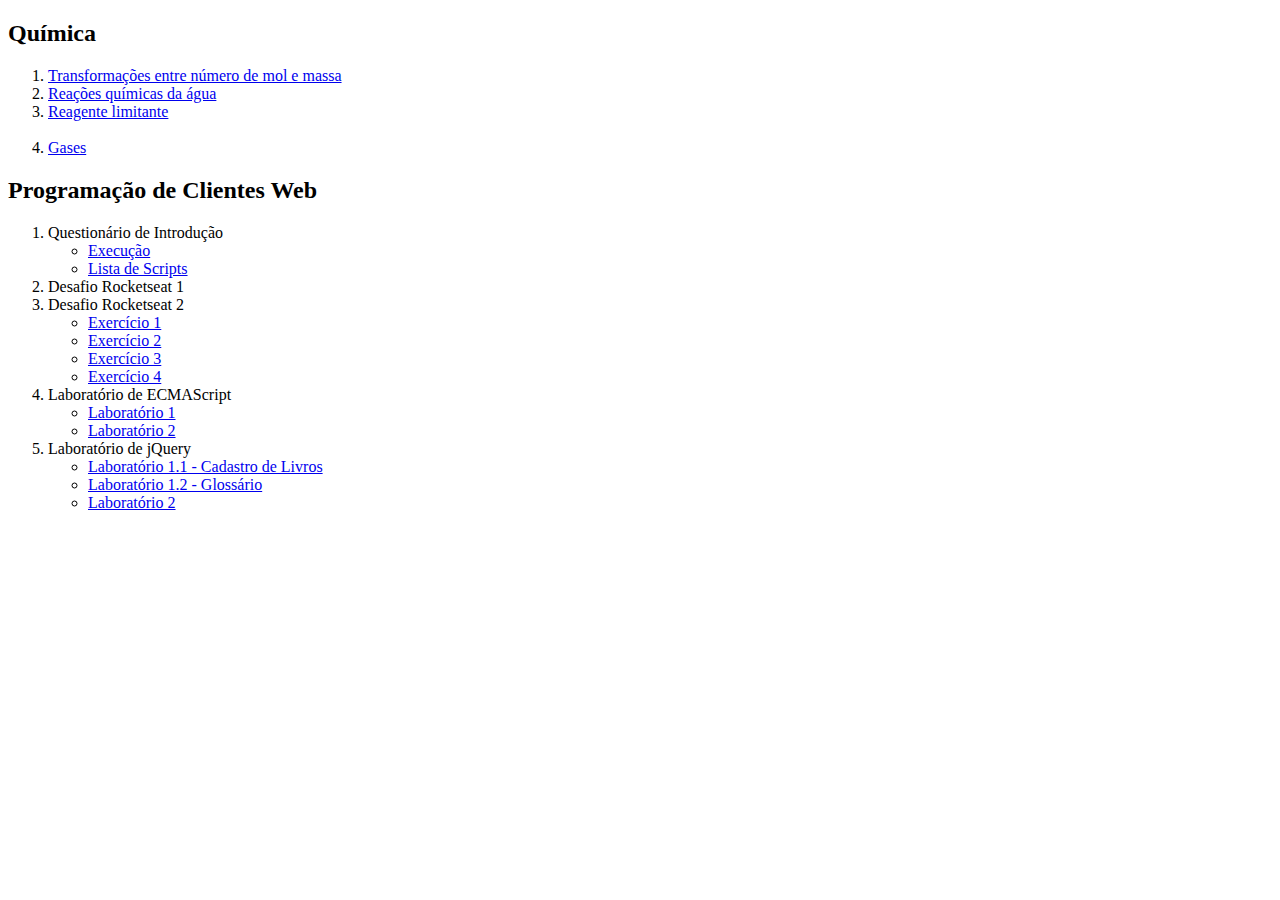
<file: index.html>
<!DOCTYPE html>
<html>
<head>
	<meta charset="utf-8">
	<title>Atividades</title>
</head>
<body>
	<h2>Química</h2>
	<ol>
		<li><a href="./quimica/quimica1.html">Transformações entre número de mol e massa</a></li>
		<li><a href="./quimica/quimica2.html">Reações químicas da água</a></li>
		<li><a href="./quimica/quimica3.html">Reagente limitante</a></li><br>

		<li><a href="./gases/gases.html">Gases</a></li>
	</ol>
	<h2>Programação de Clientes Web</h2>
	<ol>
		<li>Questionário de Introdução
			<ul>
				<li><a href="./questionario/exercicios.html">Execução</a></li>
				<li><a href="./questionario/js/lista.js">Lista de Scripts</a></li>
			</ul>
		</li>
		<li>Desafio Rocketseat 1</li>
		<li>Desafio Rocketseat 2
			<ul>
				<li><a href="./rocketseat/manipulandoDOM/exercicio1.html">Exercício 1</a></li>
				<li><a href="./rocketseat/manipulandoDOM/exercicio2.html">Exercício 2</a></li>
				<li><a href="./rocketseat/manipulandoDOM/exercicio3.html">Exercício 3</a></li>
				<li><a href="./rocketseat/manipulandoDOM/exercicio4.html">Exercício 4</a></li>
			</ul>
		</li>
		<li>Laboratório de ECMAScript
			<ul>
				<li><a href="./ecmascript/laboratorio_ecmascript.html">Laboratório 1</a></li>
				<li><a href="./ecmascript/laboratorio_ecmascript2.html">Laboratório 2</a></li>
			</ul>
		</li>
		<li>Laboratório de jQuery
			<ul>
				<li><a href="./labjquery/jquery1.html">Laboratório 1.1 - Cadastro de Livros</a></li>
				<li><a href="./labjquery/jquery2.html">Laboratório 1.2 - Glossário</a></li>
				<li><a href="./labjquery/jquery3.html">Laboratório 2</a></li>
			</ul>
		</li>
	</ol>
</body>
</html>
</file>
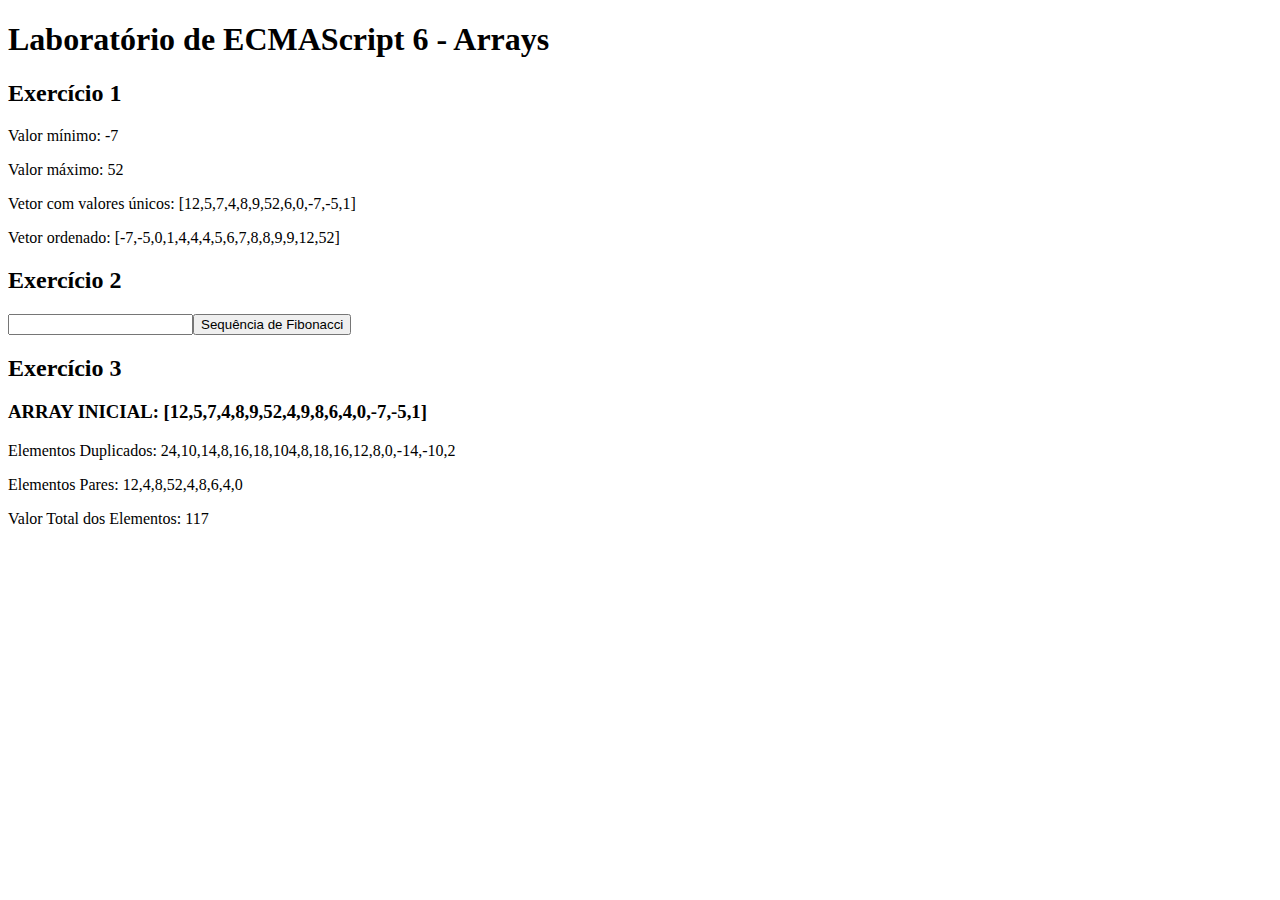
<file: ecmascript/laboratorio_ecmascript.html>
<!DOCTYPE html>
<html>
<head>
    <meta charset="UTF-8">
    <script src="https://ajax.googleapis.com/ajax/libs/jquery/3.5.1/jquery.min.js"></script>
    <script src="lab1ecma.js"></script>
    <title>Laboratório de ECMAScript 6</title>
</head>
<body>
    <h1>Laboratório de ECMAScript 6 - Arrays</h1>
    <div id="exe1">
        <h2>Exercício 1</h2>
    </div>
    <div id="exe2">
        <h2>Exercício 2</h2>
        <input><button>Sequência de Fibonacci</button>
        <p></p>
    </div>
    <div id="exe3">
        <h2>Exercício 3</h2>
    </div>
</body>
</html>
</file>
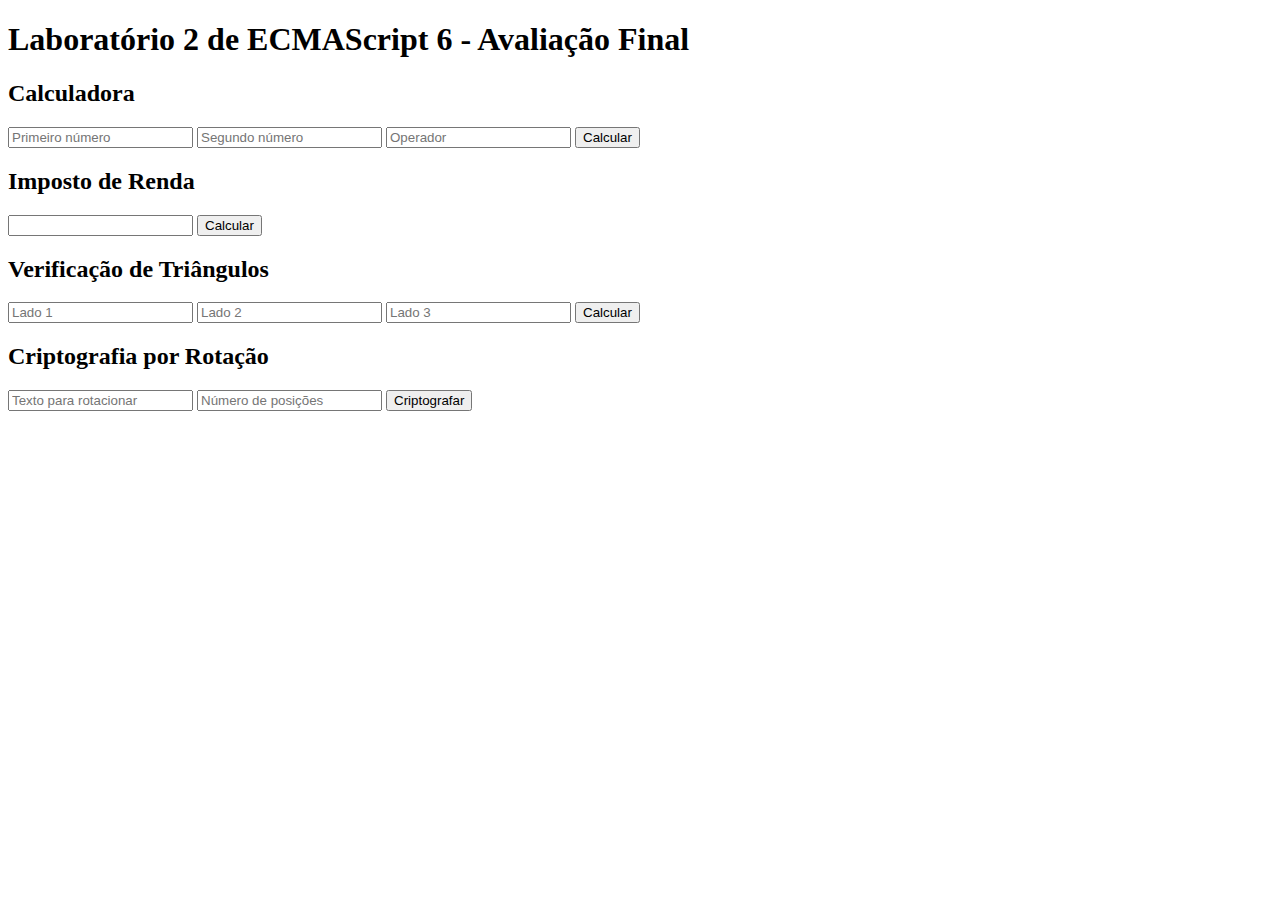
<file: ecmascript/laboratorio_ecmascript2.html>
<!DOCTYPE html>
<html>
<head>
    <meta charset="UTF-8">
    <script src="https://ajax.googleapis.com/ajax/libs/jquery/3.5.1/jquery.min.js"></script>
    <script src="lab2ecma.js"></script>
    <title>Laboratório de ECMAScript 6</title>
</head>
<body>
    <h1>Laboratório 2 de ECMAScript 6 - Avaliação Final</h1>
    <div id="exe1">
        <h2>Calculadora</h2>
        <input type="number" id="n1" placeholder="Primeiro número">
        <input type="number" id="n2" placeholder="Segundo número">
        <input id="oper" placeholder="Operador">
        <button>Calcular</button>
        <p></p>
    </div>
    <div id="exe2">
        <h2>Imposto de Renda</h2>
        <input>
        <button>Calcular</button>
        <p></p>
    </div>
    <div id="exe3">
        <h2>Verificação de Triângulos</h2>
        <input type="number" id="l1" placeholder="Lado 1">
        <input type="number" id="l2" placeholder="Lado 2">
        <input type="number" id="l3" placeholder="Lado 3">
        <button>Calcular</button>
        <p></p>
    </div>
    <div id="exe4">
        <h2>Criptografia por Rotação</h2>
        <input id="txt" placeholder="Texto para rotacionar">
        <input type="number" id="pos" placeholder="Número de posições">
        <button>Criptografar</button>
        <p></p>
    </div>
</body>
</html>
</file>
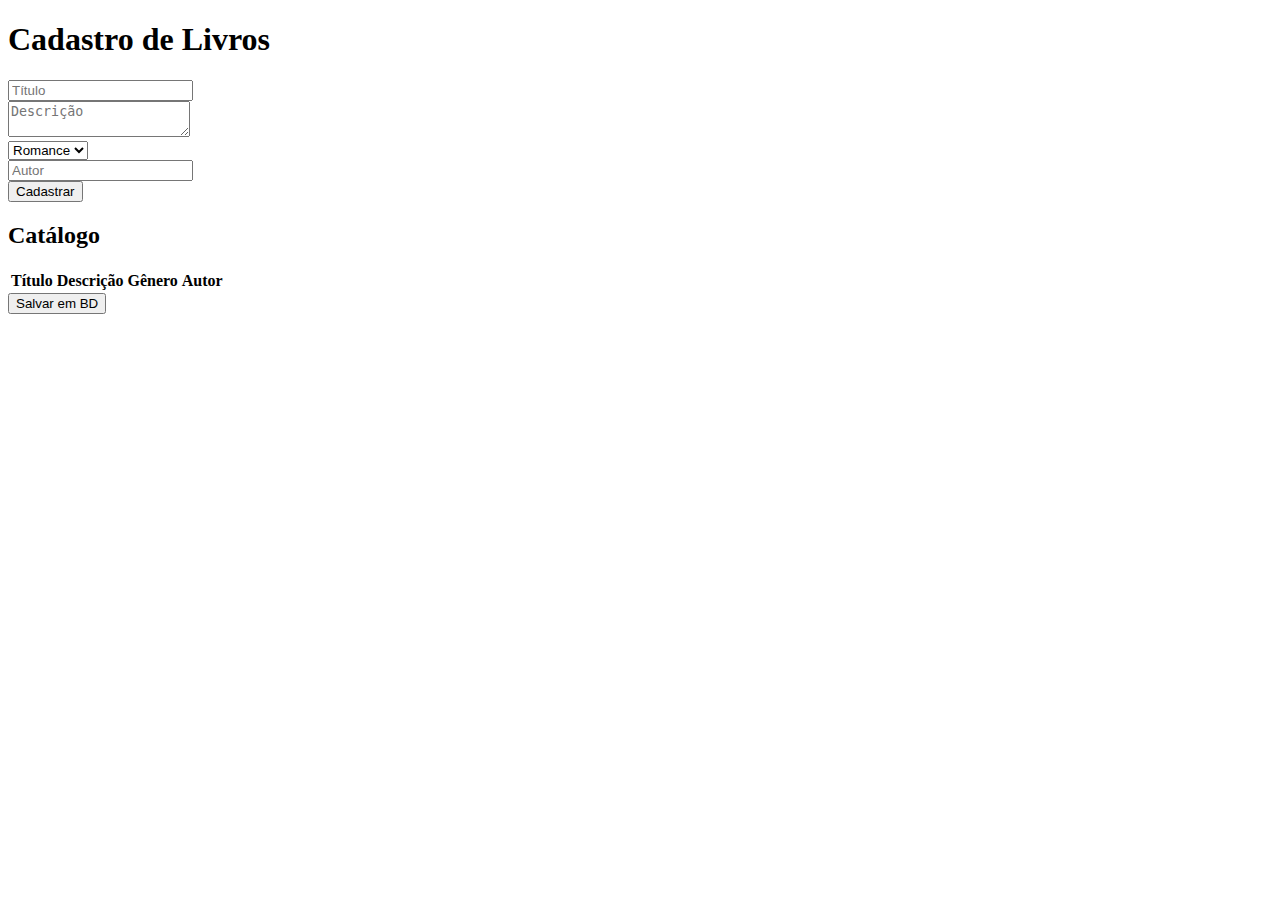
<file: labjquery/jquery1.html>
<!DOCTYPE html>
<html>
<head>
	<meta charset="UTF-8">
	<title>jQuery</title>
	<script src="https://ajax.googleapis.com/ajax/libs/jquery/3.5.1/jquery.min.js"></script>
    <script src="jquery1.js"></script>
</head>
<body>
    <h1>Cadastro de Livros</h1>
        <input id="titulo" type="text" placeholder="Título"><br>
        <textarea id="desc" placeholder="Descrição"></textarea><br>
        <select id="gen">
            <option value="Romance">Romance</option>
            <option value="Drama">Drama</option>
            <option value="Terror">Terror</option>
            <option value="Ficção">Ficção</option>
            <option value="Técnico">Técnico</option>
        </select>
        <br>
        <input id="aut" type="search" placeholder="Autor" list="autorList">
            <datalist id="autorList">
            </datalist>
        <br>
        <button id="cadastro">Cadastrar</button>
    <h2>Catálogo</h2>
        <table id="acervo">
            <tr>
                <th>Título</th>
                <th>Descrição</th>
                <th>Gênero</th>
                <th>Autor</th>
                <th></th>
            </tr>
        </table>
        <form action="https://rafaelescalfoni.net/web/livros.php" method="POST">
            <input type="hidden" name="acervo_post">
            <input type="submit" value="Salvar em BD">
        </form>
</body>
</html>
</file>
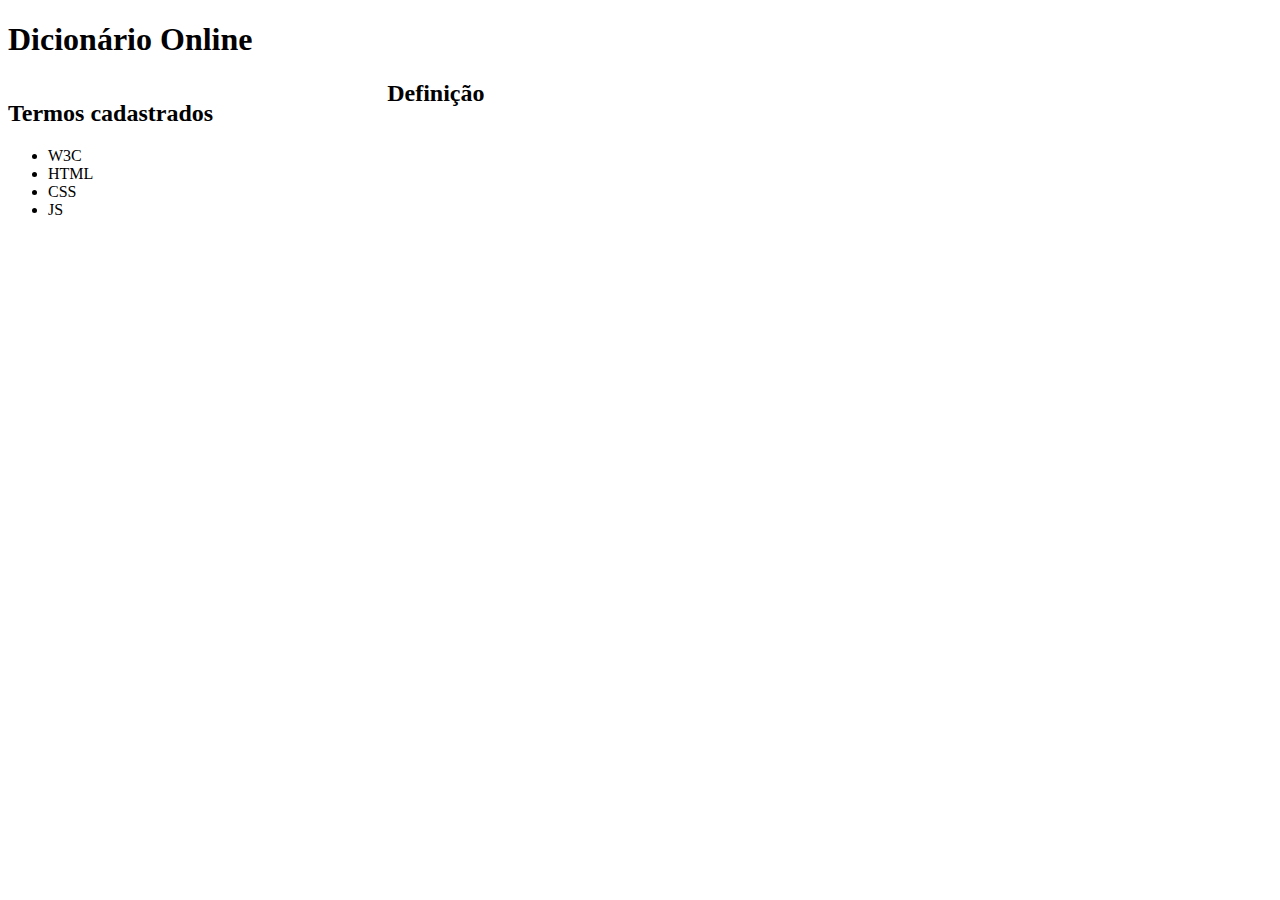
<file: labjquery/jquery2.html>
<!DOCTYPE html>
<html>
<head>
    <meta charset="UTF-8">
    <script src="https://ajax.googleapis.com/ajax/libs/jquery/3.5.1/jquery.min.js"></script>
    <script src="jquery2.js"></script>
    <link rel="stylesheet" href="estilo.css">
    <title>Glossário</title>
</head>
<body>
    <h1>Dicionário Online</h1>
    <div id="block">
        <div id="left">
            <h2>Termos cadastrados</h2>
            <ul id="list">
            </ul>
        </div>
        <div id="right">
            <h2>Definição</h2>
        </div>
    </div>
</body>
</html>
</file>
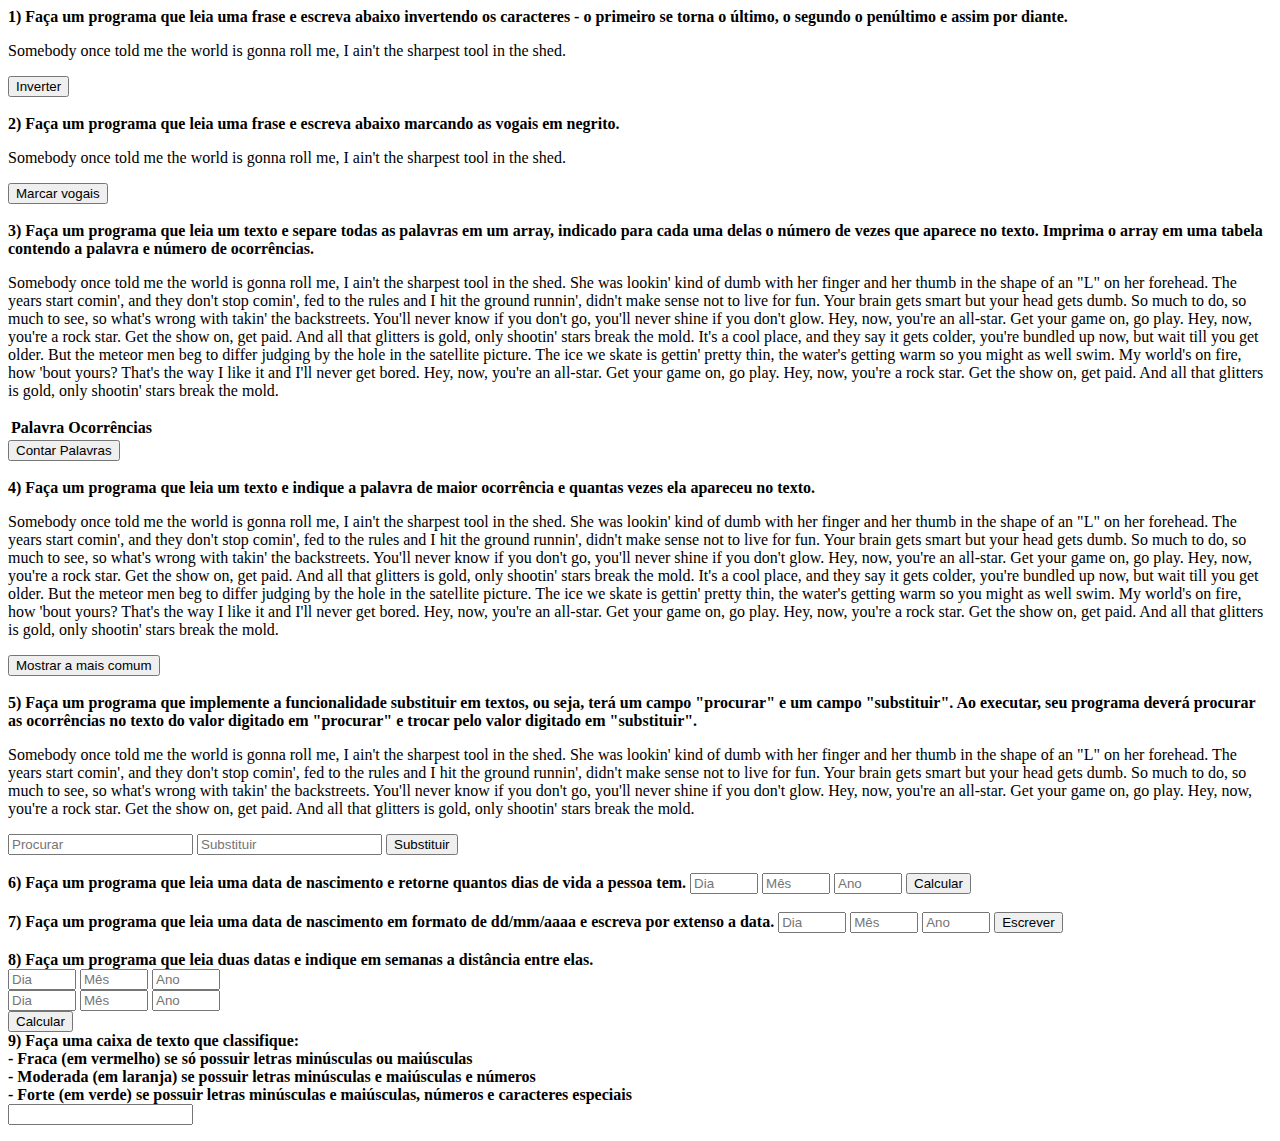
<file: labjquery/jquery3.html>
<!DOCTYPE html>
<html>
<head>
	<meta charset="UTF-8">
    <script src="https://ajax.googleapis.com/ajax/libs/jquery/3.5.1/jquery.min.js"></script>
    <script src="jquery3.js"></script>
    <link rel="stylesheet" href="style.css">
    <title>Laboratório jQuery 2</title>
</head>
<body>
    <div id="questaon1">
        <strong>1) Faça um programa que leia uma frase e escreva abaixo invertendo os caracteres - o primeiro se torna o último, o segundo o penúltimo e assim por diante.</strong>
        <p>Somebody once told me the world is gonna roll me, I ain't the sharpest tool in the shed.</p>
        <button>Inverter</button>      
    </div>
    <div id="questaon2">
        <br>
        <strong>2) Faça um programa que leia uma frase e escreva abaixo marcando as vogais em negrito.</strong>
        <p>Somebody once told me the world is gonna roll me, I ain't the sharpest tool in the shed.</p>
        <button>Marcar vogais</button>
    </div>
    <div id="questaon3">
        <br>
        <strong>3) Faça um programa que leia um texto e separe todas as palavras em um array, indicado para cada uma delas o número de vezes que aparece no texto. Imprima o array em uma tabela contendo a palavra e número de ocorrências.</strong>
        <p>Somebody once told me the world is gonna roll me, I ain't the sharpest tool in the shed. She was lookin' kind of dumb with her finger and her thumb in the shape of an "L" on her forehead. The years start comin', and they don't stop comin', fed to the rules and I hit the ground runnin', didn't make sense not to live for fun. Your brain gets smart but your head gets dumb. So much to do, so much to see, so what's wrong with takin' the backstreets. You'll never know if you don't go, you'll never shine if you don't glow. Hey, now, you're an all-star. Get your game on, go play. Hey, now, you're a rock star. Get the show on, get paid. And all that glitters is gold, only shootin' stars break the mold. It's a cool place, and they say it gets colder, you're bundled up now, but wait till you get older. But the meteor men beg to differ judging by the hole in the satellite picture. The ice we skate is gettin' pretty thin, the water's getting warm so you might as well swim. My world's on fire, how 'bout yours? That's the way I like it and I'll never get bored. Hey, now, you're an all-star. Get your game on, go play. Hey, now, you're a rock star. Get the show on, get paid. And all that glitters is gold, only shootin' stars break the mold.</p>
        <div class="scroller">
            <table>
                <tr>
                    <th>Palavra</th>
                    <th>Ocorrências</th>
                </tr>
            </table>
        </div>
            <button>Contar Palavras</button>
    </div>
        <div id="questaon4">
            <br>
            <strong>4) Faça um programa que leia um texto e indique a palavra de maior ocorrência e quantas vezes ela apareceu no texto.</strong>
            <p>Somebody once told me the world is gonna roll me, I ain't the sharpest tool in the shed. She was lookin' kind of dumb with her finger and her thumb in the shape of an "L" on her forehead. The years start comin', and they don't stop comin', fed to the rules and I hit the ground runnin', didn't make sense not to live for fun. Your brain gets smart but your head gets dumb. So much to do, so much to see, so what's wrong with takin' the backstreets. You'll never know if you don't go, you'll never shine if you don't glow. Hey, now, you're an all-star. Get your game on, go play. Hey, now, you're a rock star. Get the show on, get paid. And all that glitters is gold, only shootin' stars break the mold. It's a cool place, and they say it gets colder, you're bundled up now, but wait till you get older. But the meteor men beg to differ judging by the hole in the satellite picture. The ice we skate is gettin' pretty thin, the water's getting warm so you might as well swim. My world's on fire, how 'bout yours? That's the way I like it and I'll never get bored. Hey, now, you're an all-star. Get your game on, go play. Hey, now, you're a rock star. Get the show on, get paid. And all that glitters is gold, only shootin' stars break the mold.</p>
            <p class="p"></p>
            <button>Mostrar a mais comum</button>
        </div>
        <div id="questaon5">
            <br>
            <strong>5) Faça um programa que implemente a funcionalidade substituir em textos, ou seja, terá um campo "procurar" e um campo "substituir". Ao executar, seu programa deverá procurar as ocorrências no texto do valor digitado em "procurar" e trocar pelo valor digitado em "substituir".</strong>
            <p>Somebody once told me the world is gonna roll me, I ain't the sharpest tool in the shed. She was lookin' kind of dumb with her finger and her thumb in the shape of an "L" on her forehead. The years start comin', and they don't stop comin', fed to the rules and I hit the ground runnin', didn't make sense not to live for fun. Your brain gets smart but your head gets dumb. So much to do, so much to see, so what's wrong with takin' the backstreets. You'll never know if you don't go, you'll never shine if you don't glow. Hey, now, you're an all-star. Get your game on, go play. Hey, now, you're a rock star. Get the show on, get paid. And all that glitters is gold, only shootin' stars break the mold.</p>
            <input type="text" id="input1_5" placeholder="Procurar">
            <input type="text" id="input2_5" placeholder="Substituir">
            <button>Substituir</button>
        </div>
        <div id="questaon6">
            <br>
            <strong>6) Faça um programa que leia uma data de nascimento e retorne quantos dias de vida a pessoa tem.</strong>
            <input type="number" name="dia" class="data" placeholder="Dia" min="1" max="31">
            <input type="number" name="mes" class="data" placeholder="Mês" min="1" max="12">
            <input type="number" name="ano" class="data" placeholder="Ano" min="0" max="9999">
            <button>Calcular</button>
        </div>
        <div id="questaon7">
            <br>
            <strong>7) Faça um programa que leia uma data de nascimento em formato de dd/mm/aaaa e escreva por extenso a data.</strong>
            <input type="number" name="dia" class="data" placeholder="Dia" min="1" max="31">
            <input type="number" name="mes" class="data" placeholder="Mês" min="1" max="12">
            <input type="number" name="ano" class="data" placeholder="Ano" min="0" max="9999">
            <button>Escrever</button>
        </div>
        <div id="questaon8">
            <br>
            <strong>8) Faça um programa que leia duas datas e indique em semanas a distância entre elas.</strong>
            <br>
            <input type="number" name="dia1" class="data" placeholder="Dia" min="1" max="31">
            <input type="number" name="mes1" class="data" placeholder="Mês" min="1" max="12">
            <input type="number" name="ano1" class="data" placeholder="Ano" min="0" max="9999">
            <br>
            <input type="number" name="dia2" class="data" placeholder="Dia" min="1" max="31">
            <input type="number" name="mes2" class="data" placeholder="Mês" min="1" max="12">
            <input type="number" name="ano2" class="data" placeholder="Ano" min="0" max="9999">
            <br>
            <button>Calcular</button>
            </div>
        <div id="questaon9">
            <strong>9) Faça uma caixa de texto que classifique:
            <br>- Fraca (em vermelho) se só possuir letras minúsculas ou maiúsculas
            <br>- Moderada (em laranja) se possuir letras minúsculas e maiúsculas e números
            <br>- Forte (em verde) se possuir letras minúsculas e maiúsculas, números e caracteres especiais</strong>
            <br><input type="password">
            <p></p>
        </div>
</body>
</html>
</file>
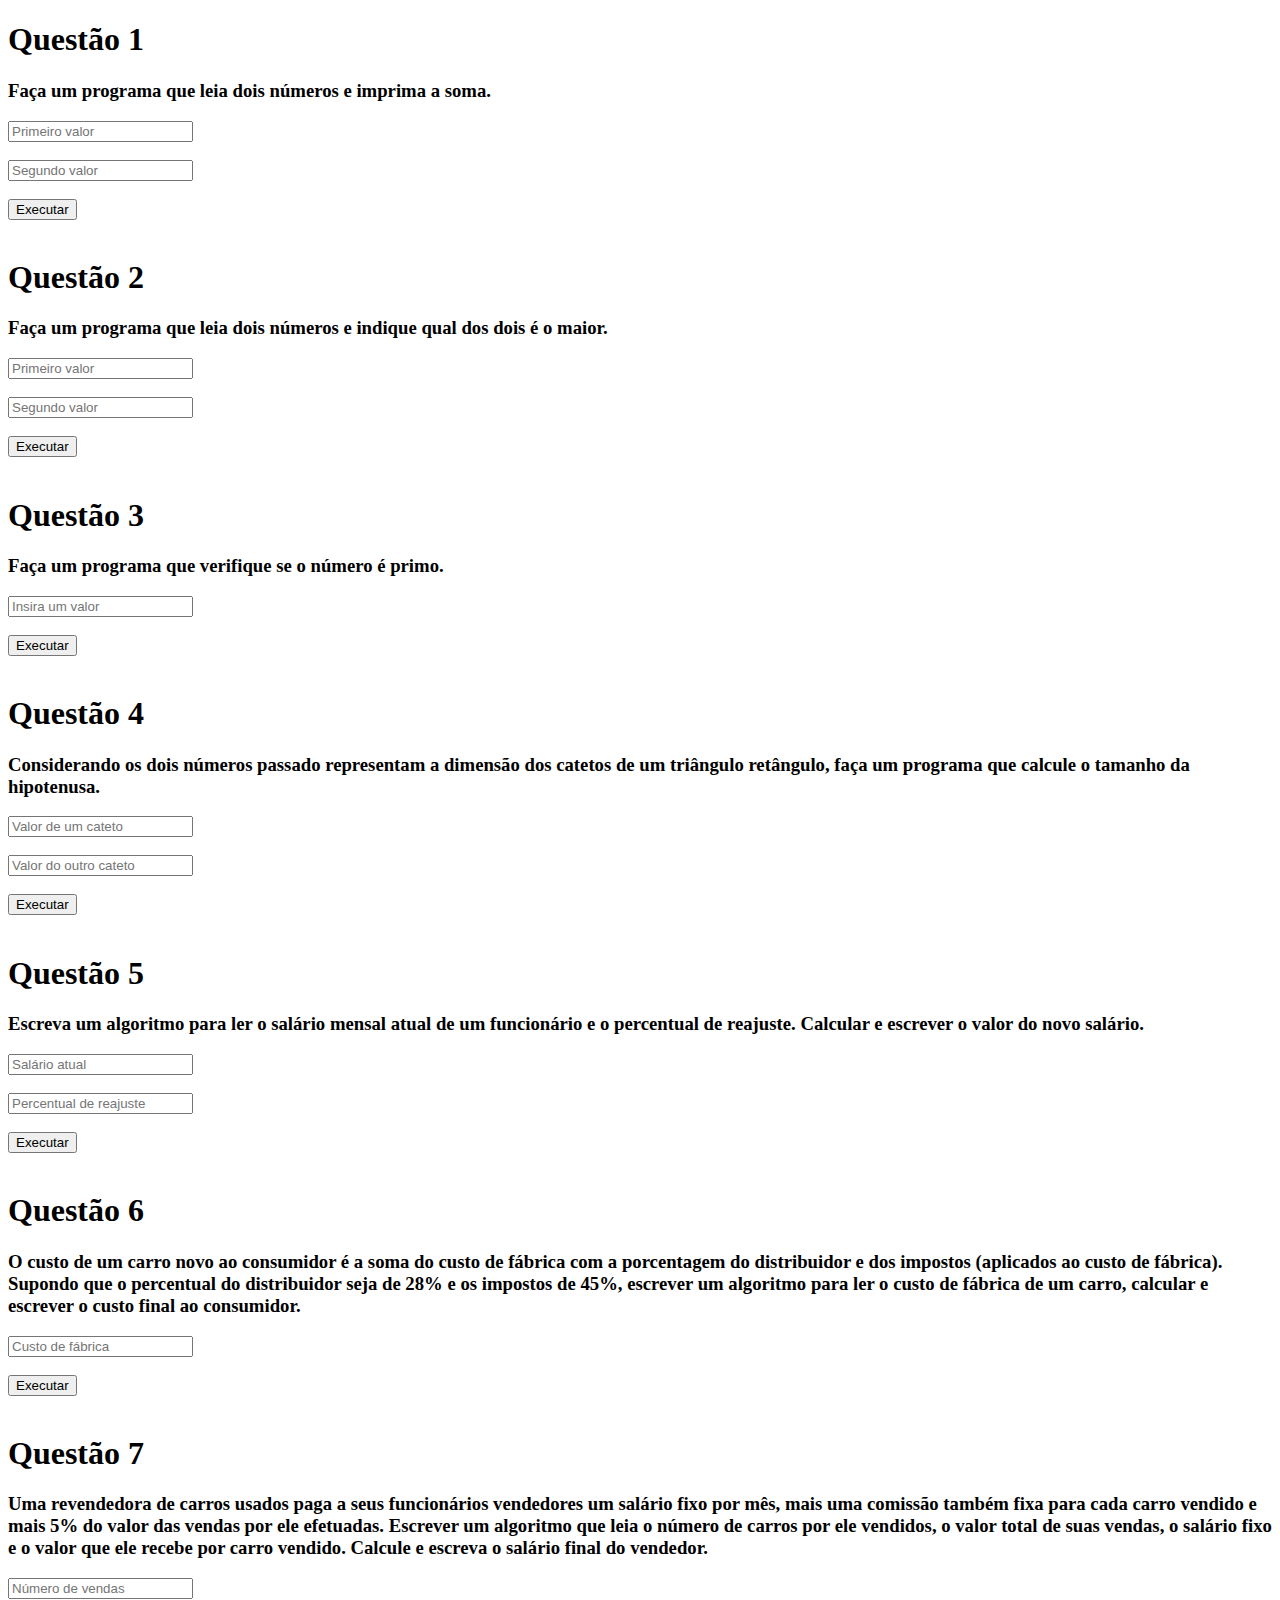
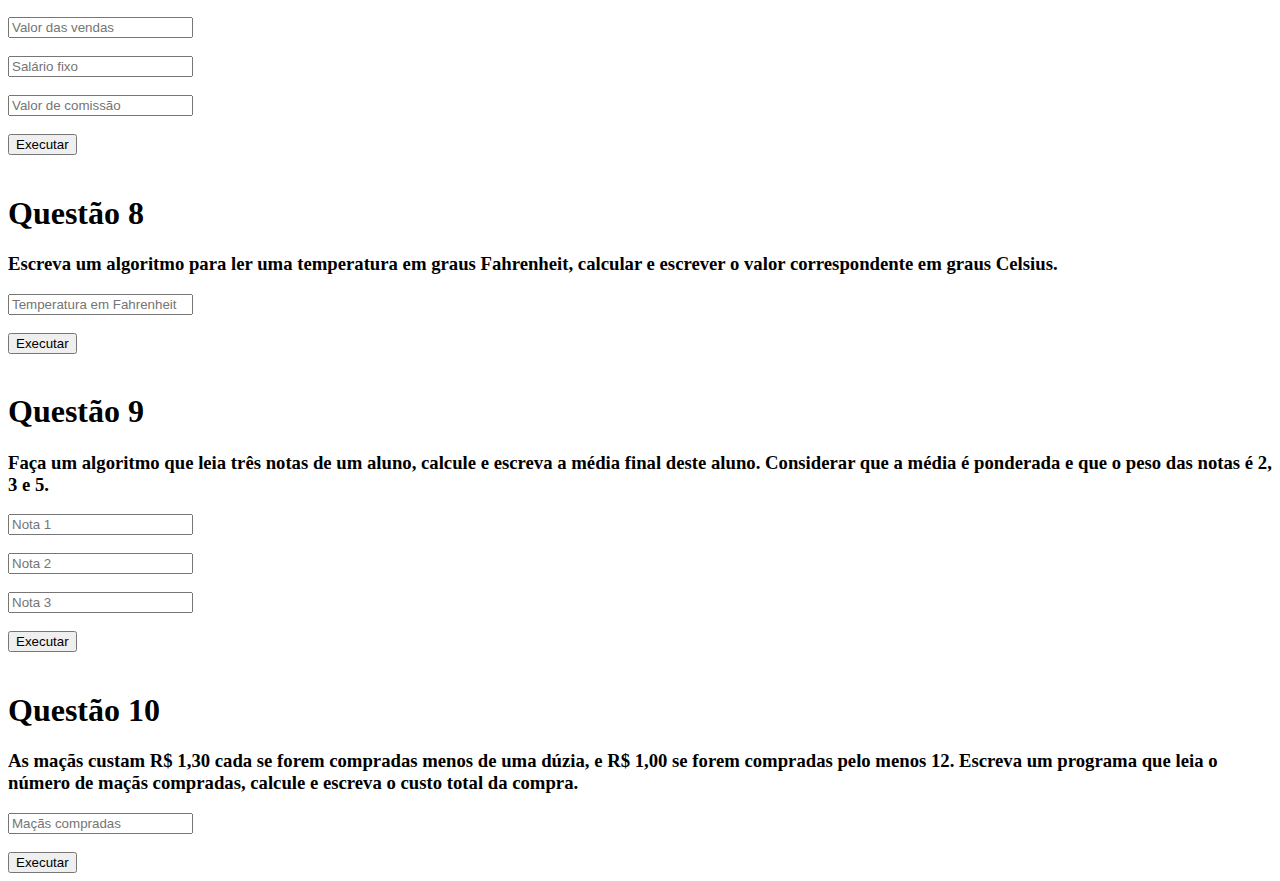
<file: questionario/exercicios.html>
<!DOCTYPE html>
<html>

<head>
	<meta charset="utf-8">
	<script src="./js/lista.js">
	</script>
</head>

<body>

	<form>
		<h1>Questão 1</h1>
		<h3>Faça um programa que leia dois números e imprima a soma.</h3>
		<input type="text" id="entrada1" placeholder="Primeiro valor">
		<br><br>
		<input type="text" id="entrada2" placeholder="Segundo valor">
		<br><br>
		<button onclick="quest1();">Executar</button>
	</form>
	<form>
		<br><h1>Questão 2</h1>
		<h3>Faça um programa que leia dois números e indique qual dos dois é o maior.</h3>
		<input type="text" id="entrada3" placeholder="Primeiro valor">
		<br><br>
		<input type="text" id="entrada4" placeholder="Segundo valor">
		<br><br>
		<button onclick="quest2();">Executar</button>
	</form>
	<form>
		<br><h1>Questão 3</h1>
		<h3>Faça um programa que verifique se o número é primo.</h3>
		<input type="text" id="entrada5" placeholder="Insira um valor">
		<br><br>
		<button onclick="quest3();">Executar</button>
	</form>
	<form>
		<br><h1>Questão 4</h1>
		<h3>Considerando os dois números passado representam a dimensão dos catetos de um triângulo retângulo, faça um programa que calcule o tamanho da hipotenusa.</h3>
		<input type="text" id="entrada6" placeholder="Valor de um cateto">
		<br><br>
		<input type="text" id="entrada7" placeholder="Valor do outro cateto">
		<br><br>
		<button onclick="quest4();">Executar</button>
	</form>
	<form>
		<br><h1>Questão 5</h1>
		<h3>Escreva um algoritmo para ler o salário mensal atual de um funcionário e o percentual de reajuste. Calcular e escrever o valor do novo salário.</h3>
		<input type="text" id="entrada8" placeholder="Salário atual">
		<br><br>
		<input type="text" id="entrada9" placeholder="Percentual de reajuste">
		<br><br>
		<button onclick="quest5();">Executar</button>
	</form>
	<form>
		<br><h1>Questão 6</h1>
		<h3>O custo de um carro novo ao consumidor é a soma do custo de fábrica com a porcentagem do distribuidor e dos impostos (aplicados ao custo de fábrica). Supondo que o percentual do distribuidor seja de 28% e os impostos de 45%, escrever um algoritmo para ler o custo de fábrica de um carro, calcular e escrever o custo final ao consumidor.</h3>
		<input type="text" id="entrada10" placeholder="Custo de fábrica">
		<br><br>
		<button onclick="quest6();">Executar</button>
	</form>
	<form>
		<br><h1>Questão 7</h1>
		<h3>Uma revendedora de carros usados paga a seus funcionários vendedores um salário fixo por mês, mais uma comissão também fixa para cada carro vendido e mais 5% do valor das vendas por ele efetuadas. Escrever um algoritmo que leia o número de carros por ele vendidos, o valor total de suas vendas, o salário fixo e o valor que ele recebe por carro vendido. Calcule e escreva o salário final do vendedor.</h3>
		<input type="text" id="entrada11" placeholder="Número de vendas">
		<br><br>
		<input type="text" id="entrada12" placeholder="Valor das vendas">
		<br><br>
		<input type="text" id="entrada13" placeholder="Salário fixo">
		<br><br>
		<input type="text" id="entrada14" placeholder="Valor de comissão">
		<br><br>
		<button onclick="quest7();">Executar</button>
	</form>
	<form>
		<br><h1>Questão 8</h1>
		<h3>Escreva um algoritmo para ler uma temperatura em graus Fahrenheit, calcular e escrever o valor correspondente em graus Celsius.</h3>
		<input type="text" id="entrada15" placeholder="Temperatura em Fahrenheit">
		<br><br>
		<button onclick="quest8();">Executar</button>
	</form>
	<form>
		<br><h1>Questão 9</h1>
		<h3>Faça um algoritmo que leia três notas de um aluno, calcule e escreva a média final deste aluno. Considerar que a média é ponderada e que o peso das notas é 2, 3 e 5.</h3>
		<input type="text" id="entrada16" placeholder="Nota 1">
		<br><br>
		<input type="text" id="entrada17" placeholder="Nota 2">
		<br><br>
		<input type="text" id="entrada18" placeholder="Nota 3">
		<br><br>
		<button onclick="quest9();">Executar</button>
	</form>
	<form>
		<br><h1>Questão 10</h1>
		<h3>As maçãs custam R$ 1,30 cada se forem compradas menos de uma dúzia, e R$ 1,00 se forem compradas pelo menos 12. Escreva um programa que leia o número de maçãs compradas, calcule e escreva o custo total da compra.</h3>
		<input type="text" id="entrada19" placeholder="Maçãs compradas">
		<br><br>
		<button onclick="quest10();">Executar</button>
	</form>
</body>
</html>
</file>
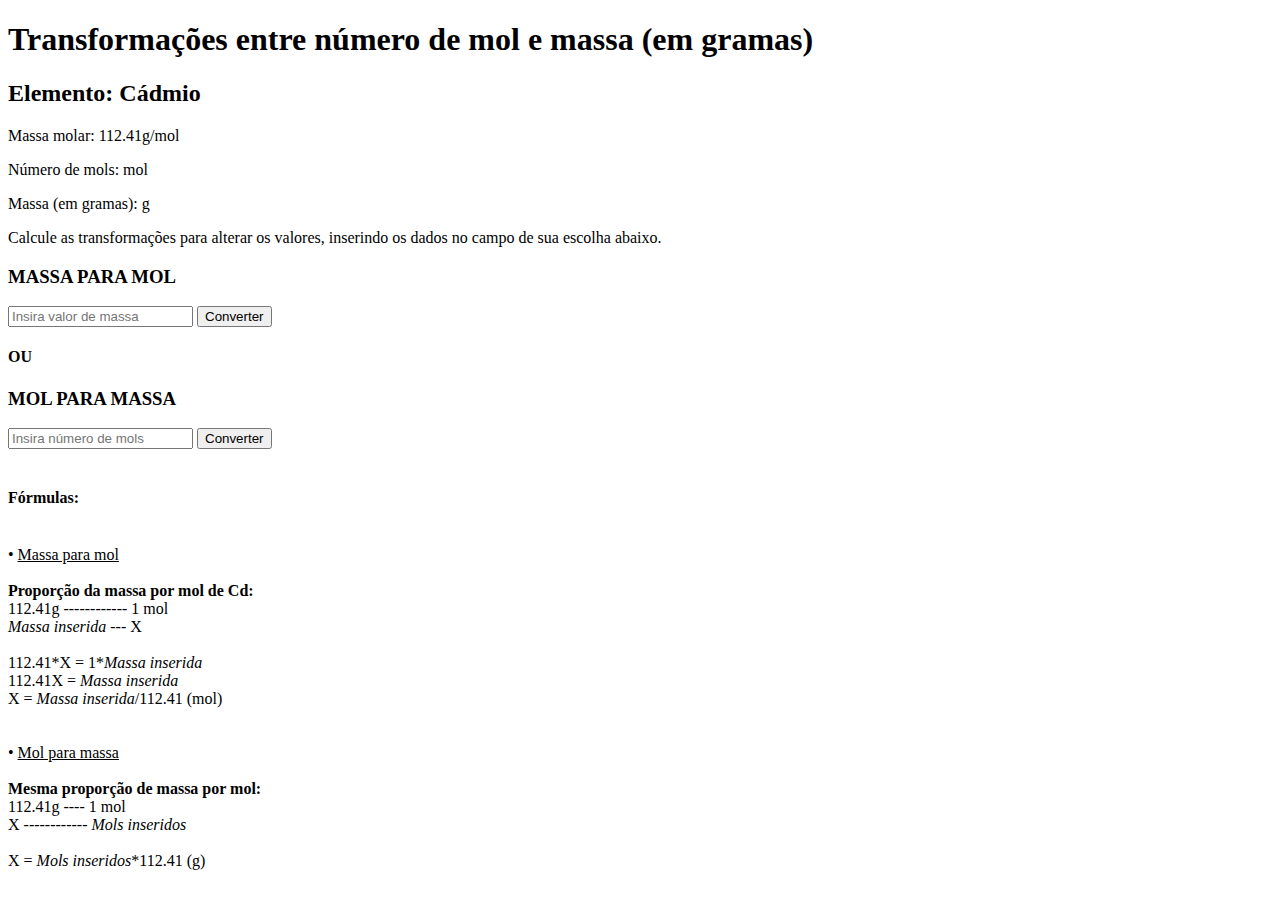
<file: quimica/quimica1.html>
<!DOCTYPE html>
<html>
<head>
	<meta charset="utf-8">
	<title>Simulação 1</title>
</head>
<body>
	<h1>Transformações entre número de mol e massa (em gramas)</h1>
	<h2>Elemento: Cádmio</h2>
	<p>Massa molar: 112.41g/mol</p>
	<p>Número de mols: <span id="mol"></span> mol</p>
	<p>Massa (em gramas): <span id="massa"></span>g</p>
	<p>Calcule as transformações para alterar os valores, inserindo os dados no campo de sua escolha abaixo.<br></p>
	<h3>MASSA PARA MOL</h3>
	<input type="number" id="valMassa" placeholder="Insira valor de massa">
	<button>Converter</button>
	<h4>OU</h4>
	<h3>MOL PARA MASSA</h3>
	<input type="number" id="numMol" placeholder="Insira número de mols">
	<button>Converter</button><br><br>


<h4>Fórmulas:</h4><br>
	• <u>Massa para mol</u><br><br>

	<b>Proporção da massa por mol de Cd:</b><br>
	112.41g ------------ 1 mol<br>
	<i>Massa inserida</i> --- X<br><br>

	112.41*X = 1*<i>Massa inserida</i><br>
	112.41X = <i>Massa inserida</i><br>
	X = <i>Massa inserida</i>/112.41 (mol)<br><br><br>


	• <u>Mol para massa</u><br><br>

	<b>Mesma proporção de massa por mol:</b><br>
	112.41g ---- 1 mol<br>
	X ------------ <i>Mols inseridos</i><br><br>

	X = <i>Mols inseridos</i>*112.41 (g) 
</p>
</body>

<script>
		var inputMassa = document.getElementById("valMassa");
		var inputMol = document.getElementById("numMol");
		var spanMassa = document.getElementById("massa");
		var spanMol = document.getElementById("mol");

	inputMassa.onchange = function(){
		var proporcaoMassa = parseFloat(inputMassa.value);
		var proporcaoMol = proporcaoMassa/112.41;
		spanMassa.innerHTML = proporcaoMassa;
		spanMol.innerHTML = proporcaoMol;
	}

	inputMol.onchange = function(){
		var proporcaoMol = parseFloat(inputMol.value);
		var proporcaoMassa = proporcaoMol*112.41;
		spanMassa.innerHTML = proporcaoMassa;
		spanMol.innerHTML = proporcaoMol;
	}
</script>
</html>
</file>
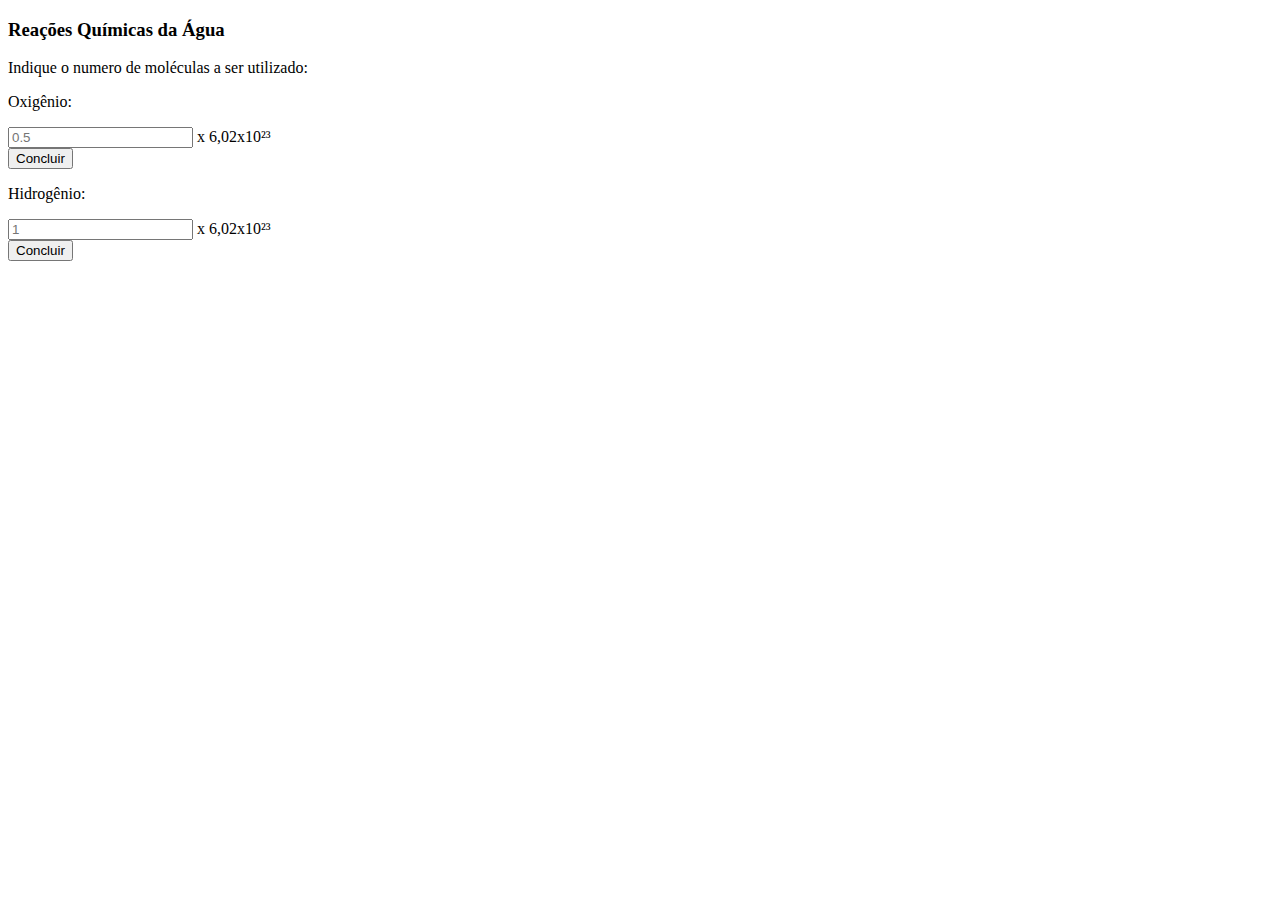
<file: quimica/quimica2.html>
<!DOCTYPE html>
<html>
    <head>
        <title>Simulação 2</title>
        <meta charset="UTF-8">
    </head>
    <body>
        <h3>Reações Químicas da Água</h3>

        <P>Indique o numero de moléculas a ser utilizado: </P>
        <p>Oxigênio: </p>
        
        <input name="r1" type="text" placeholder="0.5" id="o2">
        <label for="r2" after="r1">x 6,02x10²³</label><br>
        <button id="btn1" onclick="reação1();">Concluir</button>


        <p>Hidrogênio: </p>
        <input name="r2" type="text" placeholder="1" id="h2">
        <label for="r2" after="r1">x 6,02x10²³</label><br>
        <button id="btn2" onclick="reação2();">Concluir</button>

        <script>
            console.log("Teste Concluido");

            function reação1(){
                var o2 = document.getElementById("o2").value;
                if(o2==="") o2=0.5;
                o21=o2;
                
                o2*= 6.02 * Math.pow(10, 23);

                var h2o= 2*(o2*(1*6.02*Math.pow(10, 23)))

                var a1="A reação resultará em "+ h2o + " moléculas de água" ;
                a1+="\n\n           O2            ---------         H2O";
                a1+="\n 1/2 * 6,02*10²³ --------- 1 * 6,02*10²³";
                a1+="\n " + o21 + " * 6,02*10²³ --------- x";
                a1+="\n\n x= " + o21 + " * 2 * 1 * 6,02*10²³";
                a1+="\n x= " + h2o;
                console.log(o2);

                alert(a1);
            } ;

            function reação2(){
                var h2 = document.getElementById("h2").value;
                if(h2==="") h2=1;
                h21=h2;

                h2*= 6.02 * Math.pow(10, 23);

                h2o= 1*(h2*(1*6.02*Math.pow(10, 23)));

                var a1="A reação resultará em "+ h2o + " moléculas de água";
                a1+="\n\n        H2            ---------         H2O";
                a1+="\n 1 * 6,02*10²³ --------- 1 * 6,02*10²³";
                a1+="\n " + h21 + " * 6,02*10²³ --------- x";
                a1+="\n\n x= " + h21 + " * 2 * 1 * 6,02*10²³";
                a1+="\n x= " + h2o;
                console.log(h2);

                alert(a1);
            }
        </script>
    </body>
</html>
</file>
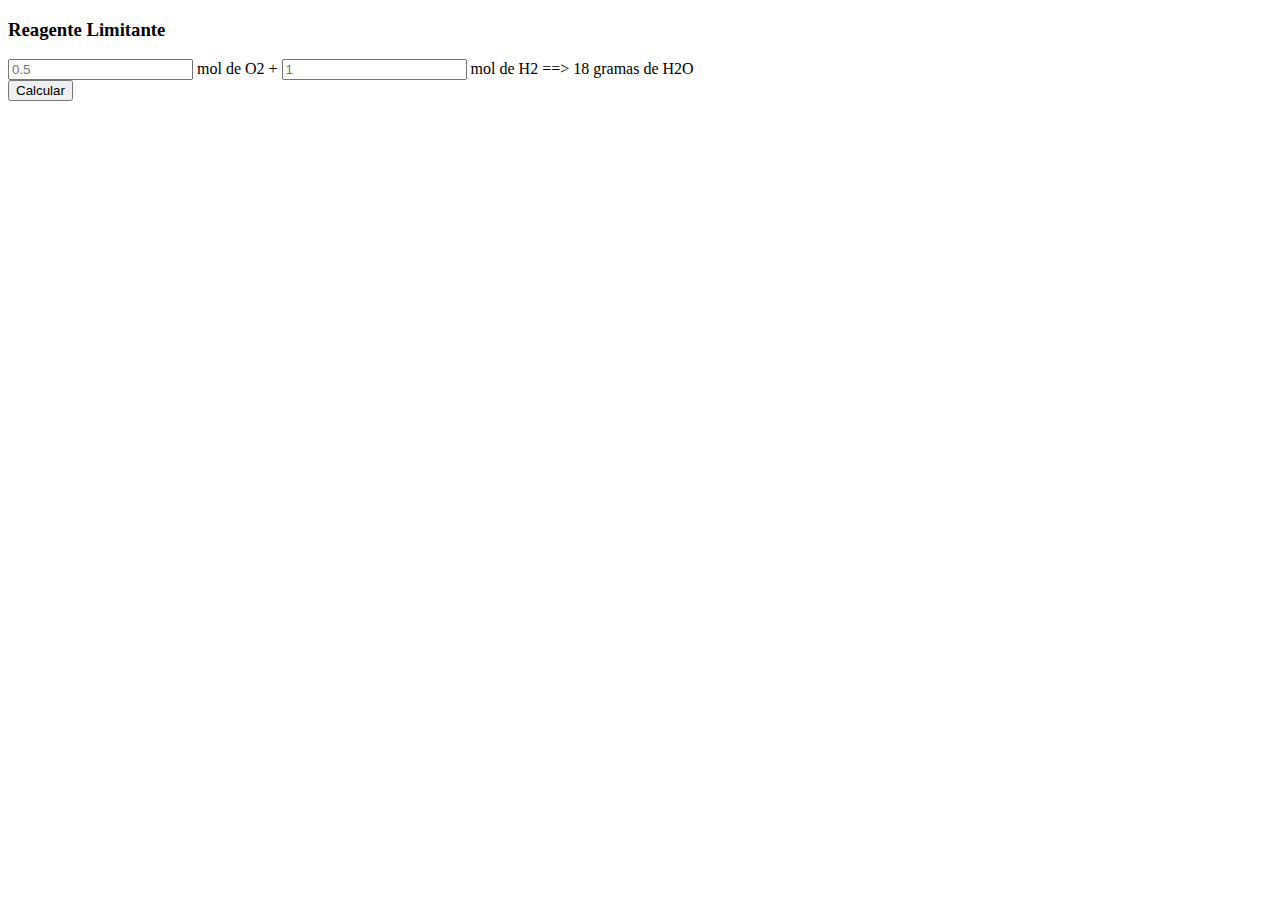
<file: quimica/quimica3.html>
<!DOCTYPE html>
<html>
    <head>
        <title>Quimica Problema 3</title>
        <meta charset="UTF-8">
    </head>
    <body>
        <h3>Reagente Limitante</h3>
        
        <input id="c1" type="text" name="componente1" placeholder="0.5">
        <label for="componete1">mol de O2 + </label>
        <input id="c2" type="text" name="componente2" placeholder="1">
        <label for="componete2" id="result" >mol de H2 ==> 18 gramas de H2O</label><br>
        <button onclick="limit();">Calcular</button>
        <p id="Calc"></p>

        <script>
            console.log("A");
            function limit(){
                o2=document.getElementById("c1").value;
                h2=document.getElementById("c2").value;
                o2==""?o2=0.5:o2=o2;
                h2==""?h2=1:h2=h2;

                var x= o2*2;

                if(x>h2){
                    var limite="O limitante é o Hidrogênio."

                    var produto= h2*18;

                    var resto=" + " + (o2-h2/2)*32 + " gramas de O2";

                    var a1="" ;
                    a1="<br><br>Cálculos: " ;
                    a1+="<br><br><br> Quanto de H2 é necessário para 100% de conversão com a quantidade dada de O2: ";
                    a1+="<br><br> O2 --------- H2";
                    a1+="<br> 0.5 mol --------- 1 mol";
                    a1+="<br> "+ o2 +" mol --------- x";
                    a1+="<br> 0.5 *x= "+ o2 + " * 1";
                    a1+="<br> x= ("+ o2 + " * 1)/0.5 ";
                    a1+="<br> x= "+( o2 * 1)+"/0.5 ";
                    a1+="<br> x= "+( o2 * 1)/0.5 ;
                    a1+="<br> x= " + x + " mol de H2";

                    a1+="<br><br> "+ x +" (Quantidade ideal de H2 para essa quantidade de O2) > " + h2 + " (Quantidade de H2 recebida)";

                    a1+="<br> ";
                    a1+="<br><br> Quanto de H2O o H2 dado resulta em: ";
                    a1+="<br><br> H2 --------- H2O";
                    a1+="<br> 1 mol --------- 18 gramas";
                    a1+="<br> "+ h2 +" mol --------- x";
                    a1+="<br><br> 1 * x= 18* "+ h2;
                    a1+="<br> x= (18* "+ h2 +")/1";
                    a1+="<br> x= "+ 18*h2 +"/1";
                    a1+="<br> x= "+ h2*18 + " gramas de H2O resultante";
                    
                    a1+="<br><br><br> Quantidade de O2 para consumo de 100% do H2: ";
                    a1+="<br><br> O2 --------- H2";
                    a1+="<br> 0.5 mol --------- 1 mol";
                    a1+="<br> x --------- "+ h2 +" mol";
                    a1+="<br><br> 1 * x= "+ h2 + " * 0.5";
                    a1+="<br> x= ("+ h2 + " * 0.5)/1";
                    a1+="<br> x= "+ (h2*0.5) +"/1";
                    a1+="<br> x= "+ (h2*0.5)/1 + " mol de O2";
                    
                    a1+="<br><br> O2 restante= ("+ h2/2 +" mol de O2 necessário - "+ o2 +" mol de O2 dado) * 32 gramas (massa molar do O2)";
                    a1+="<br> O2 restante= " + ( o2  -  h2/2 ) * 32 + " gramas";
                }
                else if(x<h2){
                    var limite="O limitante é o Oxigênio.";

                    var produto= (o2*2)*18;

                    var resto= " + " + (h2-o2*2 ) * 2 + " gramas de H2";

                    var a1="" ;
                    a1="<br><br>Cálculos: " ;
                    a1+="<br><br><br> Quanto de H2 é necessário para 100% de conversão com a quantidade dada de O2: ";
                    a1+="<br><br> O2 --------- H2";
                    a1+="<br> 0.5 mol --------- 1 mol";
                    a1+="<br> "+ o2 +" mol --------- x";
                    a1+="<br> 0.5 * x= "+ o2 + " * 1";
                    a1+="<br> x= ("+ o2 + " * 1)/0.5";
                    a1+="<br> x= "+ (o2* 1) +"/0.5";
                    a1+="<br> x= " + x + " mol de H2";

                    a1+="<br><br> "+ x +" (Quantidade ideal de H2 para essa quantidade de O2) < " + h2 + " (Quantidade de H2 recebida)";

                    a1+="<br> ";
                    a1+="<br><br> Quanto de H2O o O2 dado resulta em: ";
                    a1+="<br><br> O2 --------- H2O";
                    a1+="<br> 0.5 mol --------- 18 gramas";
                    a1+="<br> "+ o2 +" mol --------- x";
                    a1+="<br><br> 0.5 * x= "+ o2 + "*18 ";
                    a1+="<br> x= ("+ o2 + "*18)/0.5";
                    a1+="<br> x= "+ (o2*18)+ "/0.5";
                    a1+="<br> x= "+ (o2*2)*18 + " gramas de H2O";
                    
                    a1+="<br><br><br> Quantidade de H2 para consumo de 100% do O2: ";
                    a1+="<br><br> O2 --------- H2";
                    a1+="<br> 0.5 mol --------- 1 mol";
                    a1+="<br> "+ o2 +" mol --------- x";
                    a1+="<br><br> 0.5 * x= "+ o2 + " * 1";
                    a1+="<br> x= ("+ o2 + " * 1)/0.5";
                    a1+="<br> x= "+ (o2 * 1) +"/0.5";
                    a1+="<br> x= " + o2*2 + " mol de H2";

                    a1+="<br><br> H2 restante= ("+ o2*2 +" mol de H2 necessário - "+ h2 +" mol de H2 dado) * 2 gramas (massa molar do H2)";
                    a1+="<br> H2 restante= " + ( h2  -  o2*2 ) * 2 + " gramas";

                }
                else{
                    var limite="Não há limitante."

                    var produto= h2*18;

                    var resto="";

                    var a1="" ;
                    a1="<br> <br>Cálculos: " ;
                    a1+="<br><br><br> Quanto de H2 é necessário para 100% de conversão com a quantidade dada de O2: ";
                    a1+="<br><br> O2 --------- H2";
                    a1+="<br> 0.5 mol --------- 1 mol";
                    a1+="<br> "+ o2 +" mol --------- x";
                    a1+="<br><br> 0.5 * x= "+ o2 + " * 1";
                    a1+="<br> x= ("+ o2 + " * 1)/0.5";
                    a1+="<br> x= "+ (o2* 1) +"/0.5";
                    a1+="<br> x= " + x + " mol de H2";

                    a1+="<br><br> "+ x +" (Quantidade ideal de H2 para essa quantidade de O2) = " + h2 + "(Quantidade de H2 recebida)";

                    a1+="<br> ";
                    a1+="<br><br> Quanto de H2O o O2 dado resulta em: ";
                    a1+="<br><br> O2 --------- H2O";
                    a1+="<br> 0.5 mol --------- 18 gramas";
                    a1+="<br> "+ o2 +" mol --------- x";
                    a1+="<br><br> 0.5 * x= "+ o2 + "*18 ";
                    a1+="<br> x= ("+ o2 + "*18)/0.5";
                    a1+="<br> x= "+ (o2*18)+ "/0.5";
                    a1+="<br> x= "+ (o2*2)*18 + " gramas de H2O";

                    a1+="<br><br><br> Quantidade de H2 para consumo de 100% do O2: ";
                    a1+="<br><br> O2 --------- H2";
                    a1+="<br> 0.5 mol --------- 1 mol";
                    a1+="<br> "+ o2 +" mol --------- x";
                    a1+="<br><br> 0.5 * x= "+ o2 + " * 1";
                    a1+="<br> x= ("+ o2 + " * 1)/0.5";
                    a1+="<br> x= "+ (o2 * 1) +"/0.5";
                    a1+="<br> x= " + o2*2 + " mol de H2";

                    a1+="<br><br> H2 restante= ("+ o2*2 +" mol de H2 necessário - "+ h2 +" mol de H2 dado) * 2 gramas (massa molar do H2)";
                    a1+="<br> H2 restante= " + ( h2  -  o2*2 ) * 2 + " gramas";

                    a1+="<br><br> Quantidade de O2 para consumo de 100% do H2: ";
                    a1+="<br><br> O2 --------- H2";
                    a1+="<br> 0.5 mol --------- 1 mol";
                    a1+="<br> x --------- "+ h2 +" mol";
                    a1+="<br><br> 1 * x= "+ h2 + " * 0.5";
                    a1+="<br> x= ("+ h2 + " * 0.5)/1";
                    a1+="<br> x= "+ (h2*0.5) +"/1";
                    a1+="<br> x= "+ (h2*0.5)/1 + " mol de O2";
                    
                    a1+="<br><br> O2 restante= ("+ h2/2 +" mol de O2 necessário - "+ o2 +" mol de O2 dado) * 32 gramas (massa molar do O2)";
                    a1+="<br> O2 restante= " + ( o2  -  h2/2 ) * 32 + " gramas";

                    
                }

                a= document.getElementById("result");
                a.innerHTML="mol de H2 ==> "+ produto +" gramas de H2O" + resto;

                var c=limite+a1;

                b= document.getElementById("Calc");
                b.innerHTML=c;

            }
        </script>
    </body>
</html>
</file>
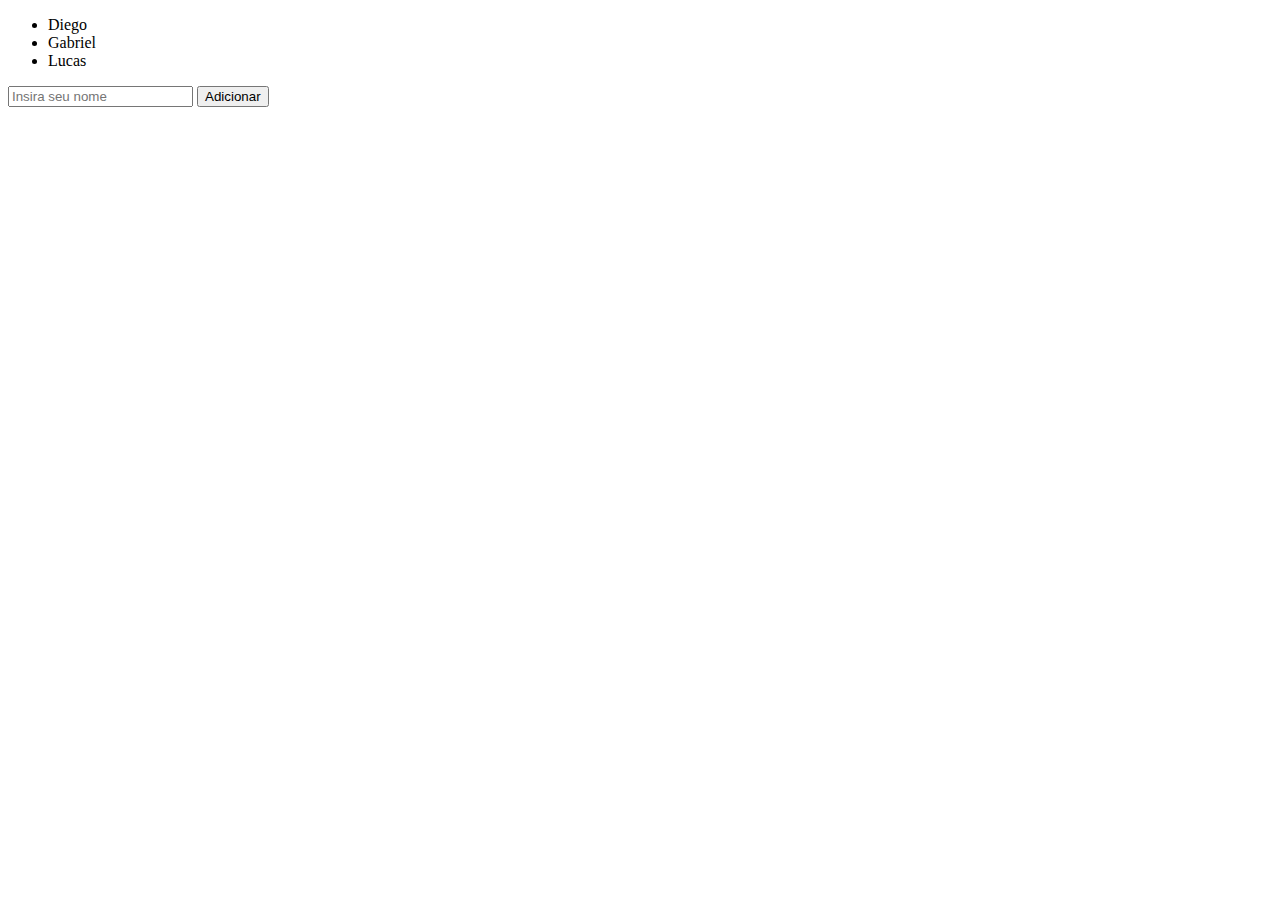
<file: rocketseat/manipulandoDOM/exercicio4.html>
<!DOCTYPE html>
<html>
<head>
    <meta charset="UTF-8">
    <title>Exercicio 4</title>
</head>
<body>
    <ul></ul>
    <input type="text" name="nome" placeholder="Insira seu nome">
    <button onClick="adicionar()">Adicionar</button>
</body>
<script>
var nomes = ["Diego", "Gabriel", "Lucas"];
var listaUL = document.querySelector('ul');
var inputNome = document.querySelector('input');

function adicionaNaLista(texto){
    var listaLI = document.createElement('li');
    var criaTexto = document.createTextNode(texto);
    listaLI.appendChild(criaTexto);
    listaUL.appendChild(listaLI);
}
function adicionar(){
    adicionaNaLista(inputNome.value);
    inputNome.value = "";
}
for(item of nomes){
    adicionaNaLista(item);
}
</script>
</html>
</file>
<file: labjquery/estilo.css>
#left{
	width: 30%;
	float: left;
}
</file>
<file: labjquery/style.css>
.scroller{
	width: 18%;
	min-height: min-content;
	max-height: 220px;
    overflow-y: scroll;
    font-size: 16px;
}
.data{
    width:4.5em;
}
</file>
